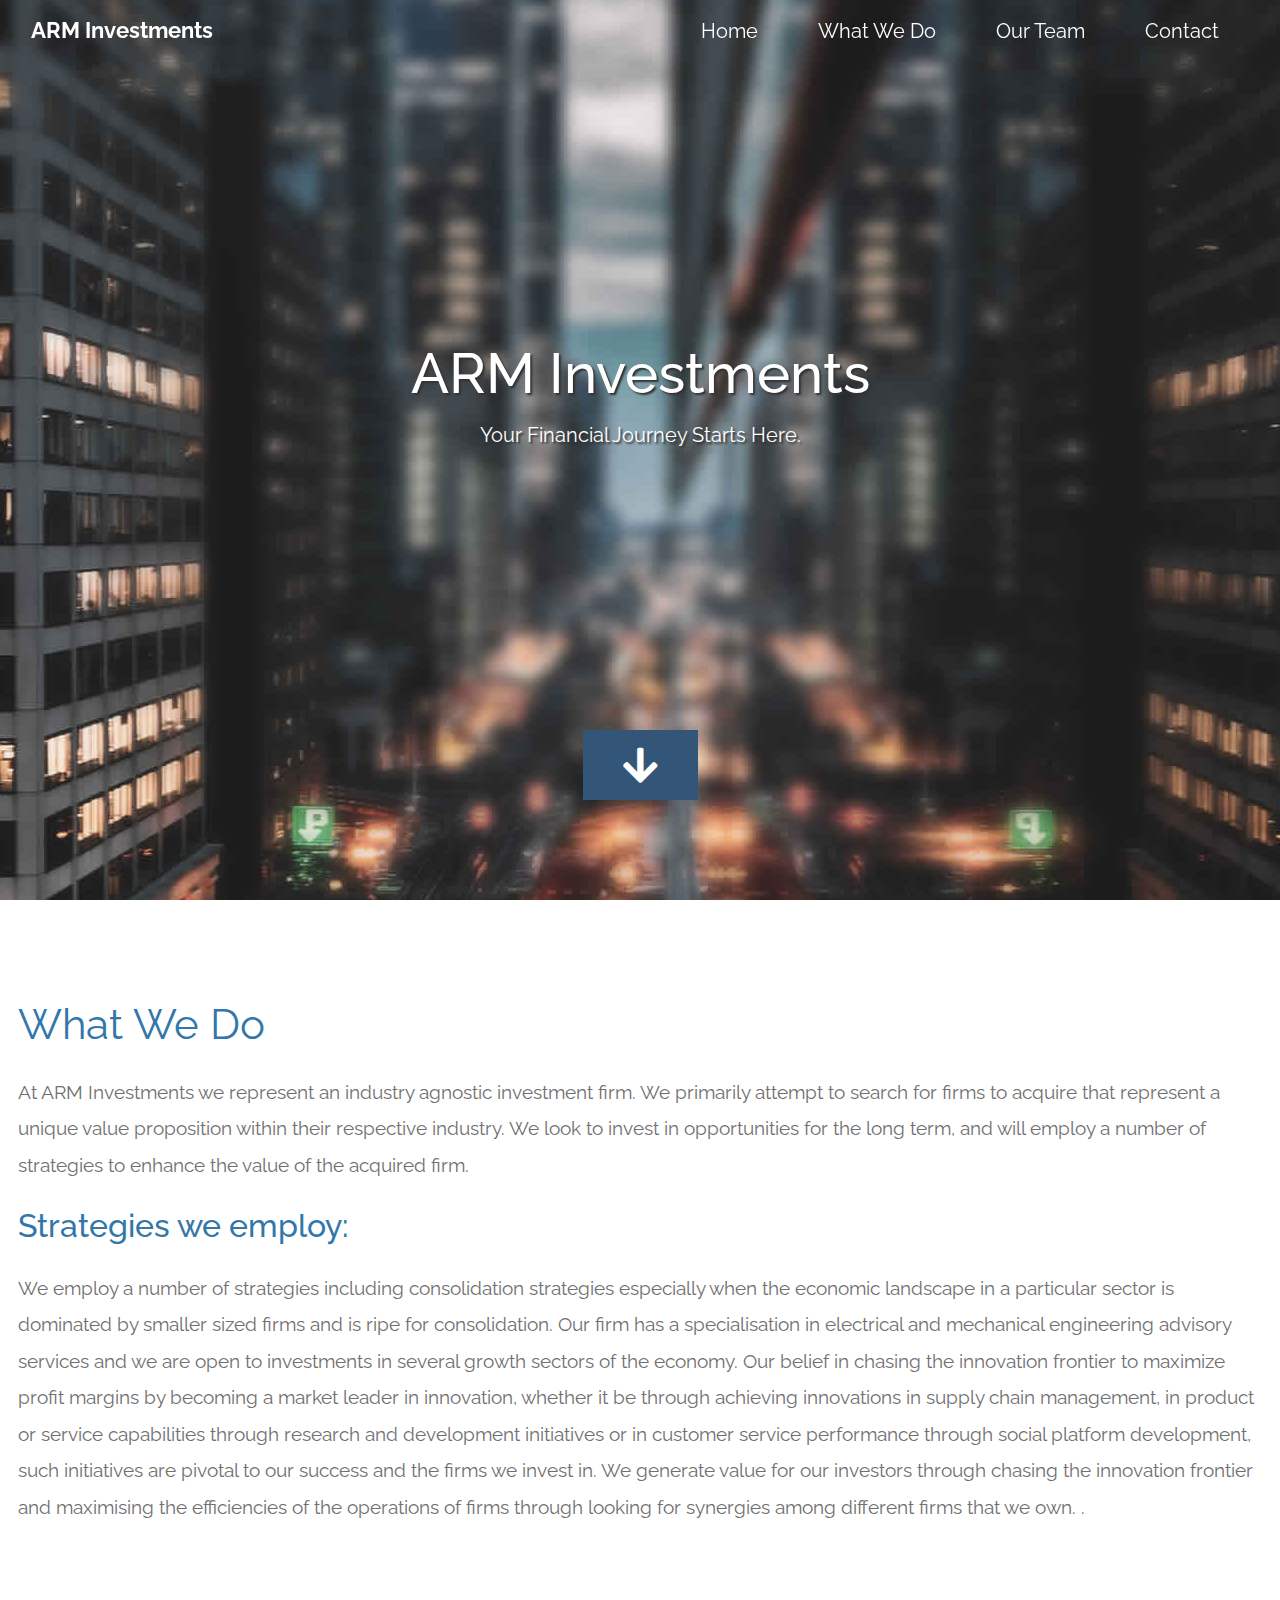
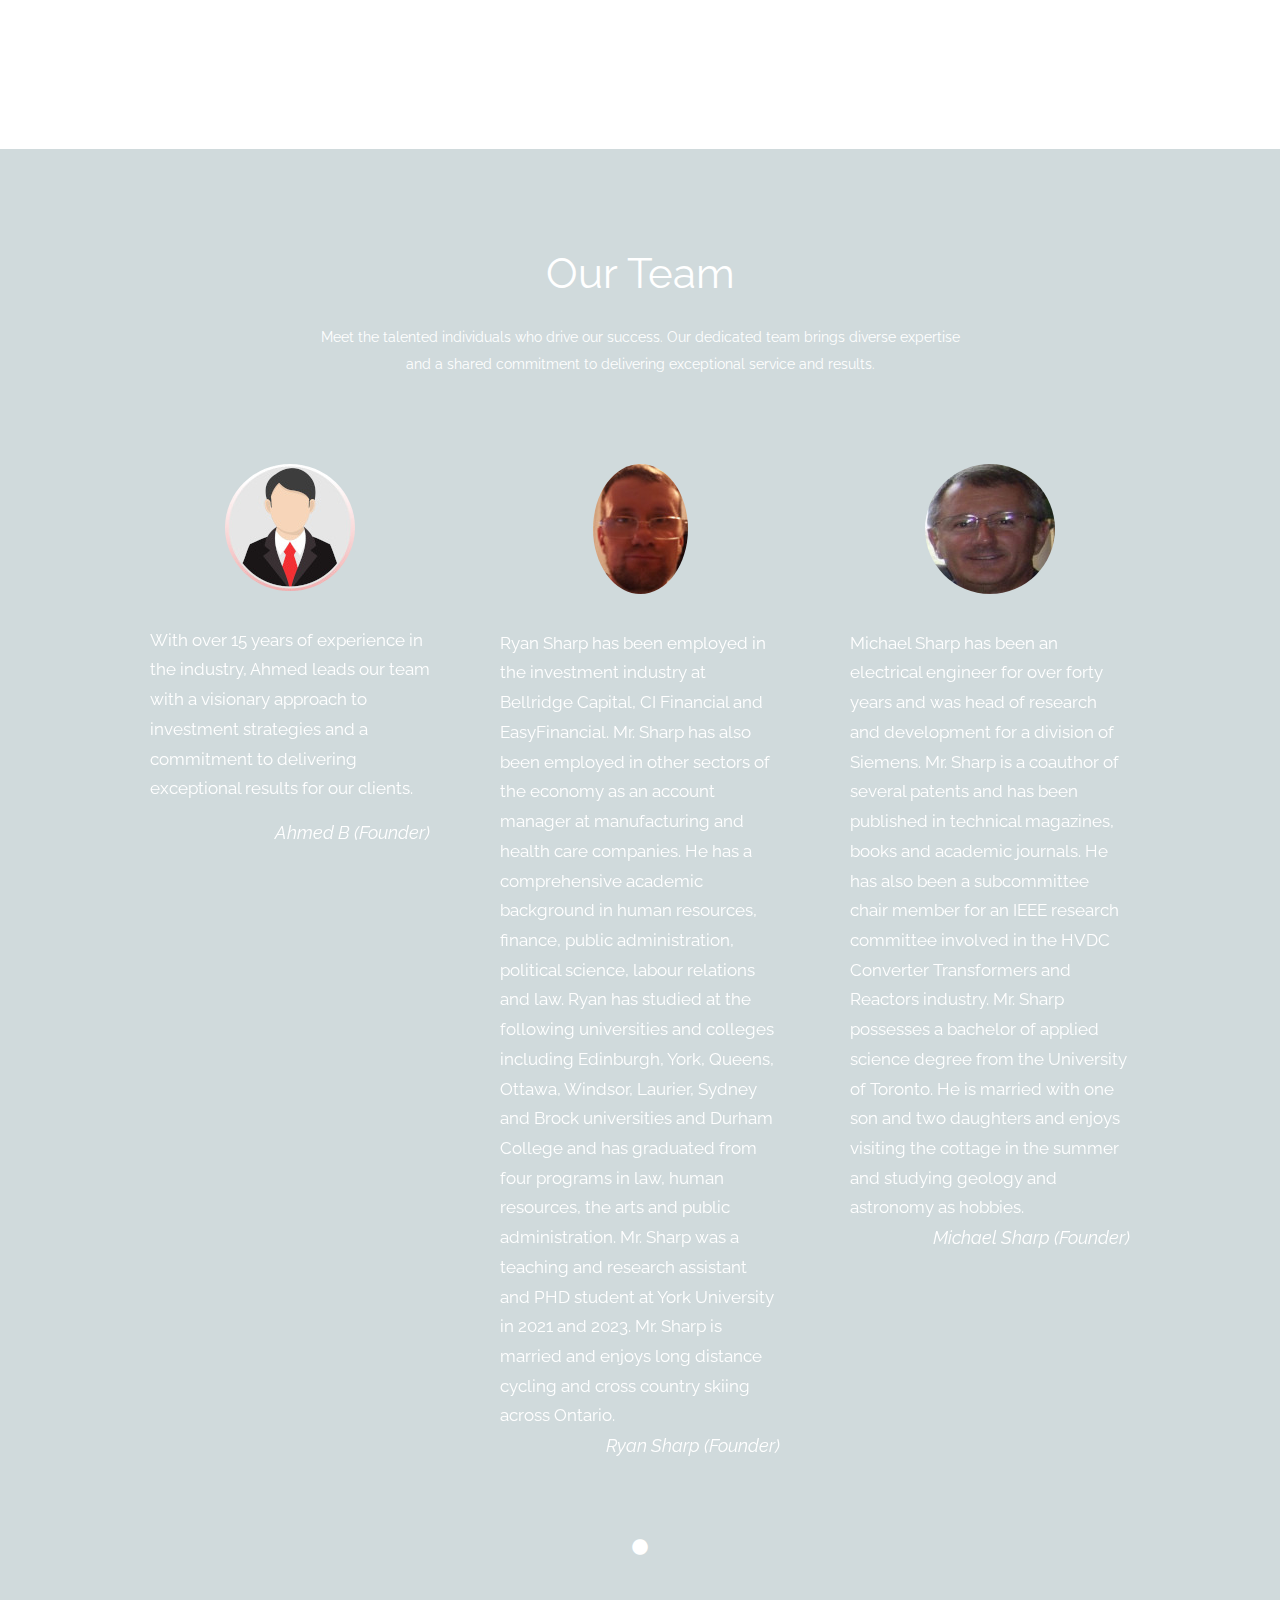
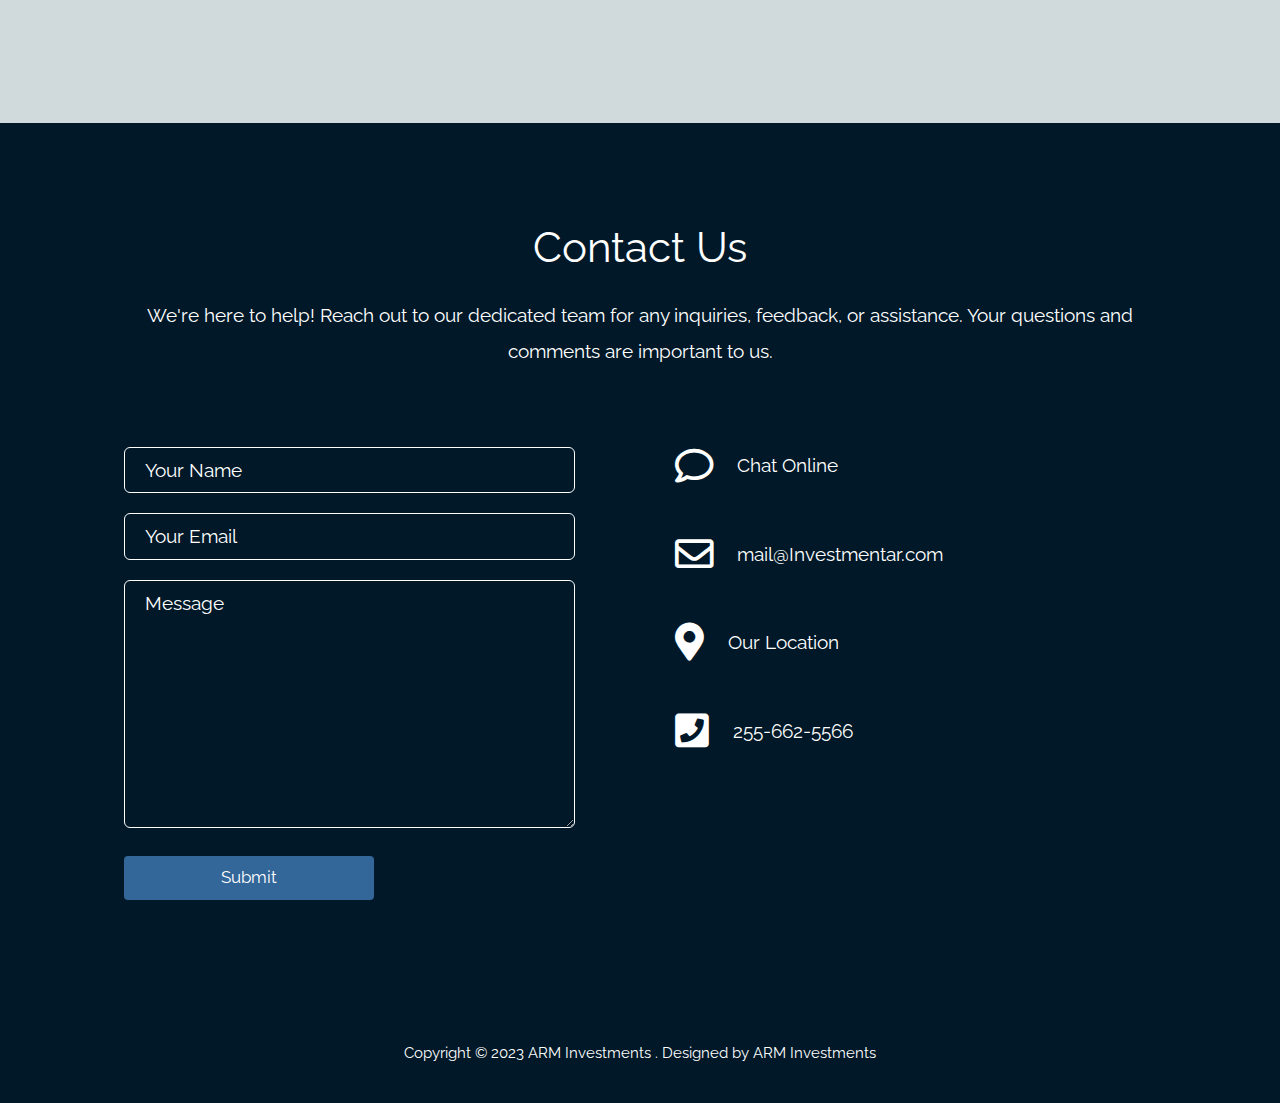
<file: index.html>
<!DOCTYPE html>
<html lang="en">
  <head>
    <meta charset="UTF-8" />
    <meta name="viewport" content="width=device-width, initial-scale=1.0" />
    <meta http-equiv="X-UA-Compatible" content="ie=edge" />
    <title>Investmentar.com</title>
    <link rel="stylesheet" href="fontawesome-5.5/css/all.min.css" />
    <link rel="stylesheet" href="slick/slick.css">
    <link rel="stylesheet" href="slick/slick-theme.css">
    <link rel="stylesheet" href="magnific-popup/magnific-popup.css">
    <link rel="stylesheet" href="css/bootstrap.min.css" />
    <link rel="stylesheet" href="css/tooplate-infinite-loop.css" />

  </head>
  <body>    
    <!-- Hero section -->
    <section id="infinite" class="text-white tm-font-big tm-parallax">
      <!-- Navigation -->
      <nav class="navbar navbar-expand-md tm-navbar" id="tmNav">              
        <div class="container">   
          <div class="tm-next">
              <a href="#infinite" class="navbar-brand">ARM Investments</a>
          </div>             
            
          <button class="navbar-toggler" type="button" data-toggle="collapse" data-target="#navbarSupportedContent" aria-controls="navbarSupportedContent" aria-expanded="false" aria-label="Toggle navigation">
            <i class="fas fa-bars navbar-toggler-icon"></i>
          </button>
          <div class="collapse navbar-collapse" id="navbarSupportedContent">
            <ul class="navbar-nav ml-auto">
              <li class="nav-item">
                  <a class="nav-link tm-nav-link" href="#infinite">Home</a>
              </li>
              <li class="nav-item">
                  <a class="nav-link tm-nav-link" href="#whatwedo">What We Do</a>
              </li>
              <li class="nav-item">
                <a class="nav-link tm-nav-link" href="#ourTeam">Our Team</a>
              </li>
              <!--<li class="nav-item">
                  <a class="nav-link tm-nav-link" href="#gallery">Gallery</a>
              </li> -->
              <li class="nav-item">
                  <a class="nav-link tm-nav-link" href="#contact">Contact</a>
              </li>                    
            </ul>
          </div>        
        </div>
      </nav>
      
      <div class="text-center tm-hero-text-container">
        <div class="tm-hero-text-container-inner">
            <h2 class="tm-hero-title">ARM Investments</h2>
            <p class="tm-hero-subtitle">
                Your Financial Journey Starts Here.
              
              <br>
            </p>
        </div>        
      </div>

      <div class="tm-next tm-intro-next">
        <a href="#whatwedo" class="text-center tm-down-arrow-link">
          <i class="fas fa-2x fa-arrow-down tm-down-arrow"></i>
        </a>
      </div>      
    </section>

    <section id="whatwedo" class="tm-section-pad-top">
      
      <div class="container">

            <div class="row tm-content-box"><!-- first row -->
                <div class="col-lg-12 col-xl-12">
                    <div class="tm-intro-text-container">
                        <h2 class="tm-text-primary mb-4 tm-section-title">What We Do</h2>
                        <p class="mb-4 tm-intro-text">
                          At ARM Investments we represent an industry agnostic investment firm. We primarily attempt to search for firms to acquire that represent a unique value proposition within their respective industry. We look to invest in opportunities for the long term, and will employ a number of strategies to enhance the value of the acquired firm.</p>
                        <h2 class="tm-text-primary mb-4">Strategies we employ:</h2></p>
                        <p class="mb-4 tm-intro-text">
                          We employ a number of strategies including consolidation strategies especially when the economic landscape in a particular sector is dominated by smaller sized firms and is ripe for consolidation. Our firm has a specialisation in electrical and mechanical engineering advisory services and we are open to investments in several growth sectors of the economy. Our belief in chasing the innovation frontier to maximize profit margins by becoming a market leader in innovation, whether it be through achieving innovations in supply chain management, in product or service capabilities through research and development initiatives or in customer service performance through social platform development, such initiatives are pivotal to our success and the firms we invest in. We generate value for our investors through chasing the innovation frontier and maximising the efficiencies of the operations of firms through looking for synergies among different firms that we own.
                          <!-- <a href="https://fb.com/tooplate">Tooplate Facebook page</a> -->.</p>
                    </div>
                </div>

            </div><!-- first row -->

            <div class="row tm-content-box"><!-- second row -->
        	<!--	<div class="col-lg-1">
                    <i class="far fa-3x fa-chart-bar text-center tm-icon"></i>
                </div>
                <div class="col-lg-5">
                    <div class="tm-intro-text-container">
                        <h2 class="tm-text-primary mb-4">Diversified Investment Portfolios</h2>
                        <p class="mb-4 tm-intro-text">
                          We offer our clients the opportunity to invest in diversified portfolios that include a mix of asset classes, such as stocks, bonds, real estate, and commodities. Diversification helps spread risk and optimize returns, catering to different investment objectives and risk appetites. Clients can choose from a range of funds or investment options aligned with their financial goals.</p>
                    </div>
                </div>
                
                <div class="col-lg-1">
                    <i class="far fa-3x fa-comment-alt text-center tm-icon"></i>
                </div>
                <div class="col-lg-5">
                    <div class="tm-intro-text-container">
                        <h2 class="tm-text-primary mb-4">Professional Management</h2>
                        <p class="mb-4 tm-intro-text">
                          Clients benefit from the expertise of our skilled financial professionals who closely monitor market trends, analyze economic data, and conduct in-depth research. Our experts provide insights, recommendations, and investment strategies tailored to individual client needs, enabling them to make informed decisions and navigate the complexities of the financial markets.</p>
                    </div>
                </div> -->

            </div><!-- second row -->

            <div class="row tm-content-box"><!-- third row -->
        	<!--	<div class="col-lg-1">
                    <i class="fas fa-3x fa-fingerprint text-center tm-icon"></i>
                </div>
                <div class="col-lg-5">
                    <div class="tm-intro-text-container">
                        <h2 class="tm-text-primary mb-4">Risk Management</h2>
                        <p class="mb-4 tm-intro-text">
                          Our company assist clients in understanding and managing risk within their portfolios. We conduct risk assessments, adjust asset allocations, and offer strategies to balance risk and return according to the client's risk tolerance and investment horizon. This approach helps our clients achieve a balanced and sustainable investment strategy.</p>
                          
                          <div class="tm-continue">
                            <a href="#ourTeam" class="tm-intro-text tm-btn-primary">Learn More</a>
                        </div>
                    </div>
                </div>
                
                <div class="col-lg-1">
                    <i class="fas fa-3x fa-users text-center tm-icon"></i>
                </div>
                <div class="col-lg-5">
                    <div class="tm-intro-text-container">
                      <h2 class="tm-text-primary mb-4">Education and Support</h2>
                        <p class="mb-4 tm-intro-text">
                          Our firm offers financial planning services and educational resources to help our clients set and achieve their financial goals. We provide tools and guidance for retirement planning, wealth accumulation, and more. Through workshops, webinars, and one-on-one consultations, our clients can build their financial literacy and make well-informed financial decisions.</p>
                          
                          <div class="tm-continue">
                            <a href="#ourTeam" class="tm-intro-text tm-btn-primary">Details</a>
                        </div>
                    </div>
                </div> -->

            </div><!-- third row -->

        </div>
      
    </section>
    
    <section id="ourTeam" class="tm-section-pad-top tm-parallax-2">      
      <div class="container tm-ourTeam-content">
        <div class="row">
          <div class="col-lg-12 tm-content-box">
            <h2 class="text-white text-center mb-4 tm-section-title">Our Team</h2>
            <p class="mx-auto tm-section-desc text-center">
                Meet the talented individuals who drive our success. Our dedicated team brings diverse expertise and a shared commitment to delivering exceptional service and results.
              </p>
            <div class="mx-auto tm-gallery-container tm-gallery-container-2">
              <div class="tm-ourTeam-carousel">
                <figure class="tm-ourTeam-item">
                  <img src="img/ourTeam-img-01.jpg" alt="Image" class="img-fluid mx-auto">
                  <blockquote>With over 15 years of experience in the industry, Ahmed leads our team with a visionary approach to investment strategies and a commitment to delivering exceptional results for our clients.</blockquote>
                  <figcaption>Ahmed B (Founder)</figcaption>
                </figure>

                <figure class="tm-ourTeam-item">
                  <img src="img/ourTeam-img-02.jpg" alt="Image" class="img-fluid mx-auto">
                  <blockquote>Ryan Sharp has been employed in the investment industry at Bellridge Capital, CI Financial and EasyFinancial. Mr. Sharp has also been employed in other sectors of the economy as an account manager at manufacturing and health care companies. He has a comprehensive academic background in human resources, finance, public administration, political science, labour relations and law. Ryan has studied at the following universities and colleges including Edinburgh, York, Queens, Ottawa, Windsor, Laurier, Sydney and Brock universities and Durham College and has graduated from four programs in law, human resources, the arts and public administration. Mr. Sharp was a teaching and research assistant and PHD student at York University in 2021 and 2023. Mr. Sharp is married and enjoys long distance cycling and cross country skiing across Ontario.
                  <figcaption>Ryan Sharp (Founder)</figcaption>
                </figure>

                <figure class="tm-ourTeam-item">
                  <img src="img/ourTeam-img-03.jpg" alt="Image" class="img-fluid mx-auto">
                  <blockquote>Michael Sharp has been an electrical engineer for over forty years and was head of research and development for a division of Siemens. Mr. Sharp is a coauthor of several patents and has been published in technical magazines, books and academic journals. He has also been a subcommittee chair member for an IEEE research committee involved in the HVDC Converter Transformers and Reactors industry. Mr. Sharp possesses a bachelor of applied science degree from the University of Toronto. He is married with one son and two daughters and enjoys visiting the cottage in the summer and studying geology and astronomy as hobbies.
                  <figcaption>Michael Sharp (Founder)</figcaption>
                </figure>
                <!--
                <figure class="tm-ourTeam-item">
                  <img src="img/ourTeam-img-04.jpg" alt="Image" class="img-fluid mx-auto">
                  <blockquote>Curabitur rutrum pharetra lobortis. Pellentesque vehicula, velit quis eleifend fermentum, erat arcu aliquet neque.</blockquote>
                  <figcaption>Oliva Htoo (Designer)</figcaption>
                </figure>

                <figure class="tm-ourTeam-item">
                  <img src="img/ourTeam-img-02.jpg" alt="Image" class="img-fluid mx-auto">
                  <blockquote>Integer sit amet risus et erat imperdiet finibus. Nam lacus nunc, vulputate id ex eget, euismod auctor augue.</blockquote>
                  <figcaption>Jacob Joker (CTO)</figcaption>
                    -->
                </figure>
              </div>
            </div>
          </div>
        </div>
      </div>
      <div class="tm-bg-overlay"></div>
    </section>
    <!--
    <section id="gallery" class="tm-section-pad-top">
      <div class="container tm-container-gallery">
        <div class="row">
          <div class="text-center col-12">
              <h2 class="tm-text-primary tm-section-title mb-4">Gallery</h2>
              <p class="mx-auto tm-section-desc">
                Praesent sed pharetra lorem, blandit convallis mi. Aenean ornare elit ac metus lacinia, sed iaculis nibh semper. Pellentesque est urna, lobortis eu arcu a, aliquet tristique urna.
              </p>
          </div>            
        </div>
        <div class="row">
            <div class="col-12">
                <div class="mx-auto tm-gallery-container">
                    <div class="grid tm-gallery">
                      <a href="img/gallery-img-01.jpg">
                        <figure class="effect-honey tm-gallery-item">
                          <img src="img/gallery-tn-01.jpg" alt="Image 1" class="img-fluid">
                          <figcaption>
                            <h2><i>Physical Health <span>Exercise!</span></i></h2>
                          </figcaption>
                        </figure>
                      </a>
                      <a href="img/gallery-img-02.jpg">
                        <figure class="effect-honey tm-gallery-item">
                          <img src="img/gallery-tn-02.jpg" alt="Image 2" class="img-fluid">
                          <figcaption>
                            <h2><i>Rain on Glass <span>Second Image</span></i></h2>
                          </figcaption>
                        </figure>
                      </a>
                      <a href="img/gallery-img-03.jpg">
                        <figure class="effect-honey tm-gallery-item">
                          <img src="img/gallery-tn-03.jpg" alt="Image 3" class="img-fluid">
                          <figcaption>
                            <h2><i><span>Sea View</span> Mega City</i></h2>
                          </figcaption>
                        </figure>
                      </a>
                      <a href="img/gallery-img-04.jpg">
                        <figure class="effect-honey tm-gallery-item">
                          <img src="img/gallery-tn-04.jpg" alt="Image 4" class="img-fluid">
                          <figcaption>
                            <h2><i>Dream Girl <span>Thoughts</span></i></h2>
                          </figcaption>
                        </figure>
                      </a>
                      <a href="img/gallery-img-05.jpg">
                        <figure class="effect-honey tm-gallery-item">
                          <img src="img/gallery-tn-05.jpg" alt="Image 5" class="img-fluid">
                          <figcaption>
                            <h2><i><span>Workstation</span> Offices</i></h2>
                          </figcaption>
                        </figure>
                      </a>
                      <a href="img/gallery-img-06.jpg">
                        <figure class="effect-honey tm-gallery-item">
                          <img src="img/gallery-tn-06.jpg" alt="Image 6" class="img-fluid">
                          <figcaption>
                            <h2><i>Just Above <span>The City</span></i></h2>
                          </figcaption>
                        </figure>
                      </a>
                      <a href="img/gallery-img-01.jpg">
                        <figure class="effect-honey tm-gallery-item">
                          <img src="img/gallery-tn-01.jpg" alt="Image 7" class="img-fluid">
                          <figcaption>
                            <h2><i>Another <span>Exercise Time</span></i></h2>
                          </figcaption>
                        </figure>
                      </a>
                      <a href="img/gallery-img-02.jpg">
                        <figure class="effect-honey tm-gallery-item">
                          <img src="img/gallery-tn-02.jpg" alt="Image 8" class="img-fluid">
                          <figcaption>
                            <h2><i>Repeated <span>Image Spot</span></i></h2>
                          </figcaption>
                        </figure>
                      </a>
                    </div>
                </div>                
            </div>        
          </div>
      </div>
    </section>
    -->
    <!-- Contact -->
    <section id="contact" class="tm-section-pad-top tm-parallax-2">
    
      <div class="container tm-container-contact">
        
        <div class="row">
            
            <div class="text-center col-12">
                <h2 class="tm-section-title mb-4">Contact Us</h2>
                <p class="mb-5">
                  We're here to help! Reach out to our dedicated team for any inquiries, feedback, or assistance. Your questions and comments are important to us.
                </p><br>
            </div>
            
            <div class="col-sm-12 col-md-6">
      <!--     <form action="89e6687f0875f2a504abfe2cefdb7022" method="get"> -->
               <form action="https://formsubmit.co/ahmedsept@outlook.com" method="POST">
                <input type="hidden" name="_captcha" value="false">
                <input type="hidden" name="_next" value="https://investmentar.com/thanks.html">
                <input type="hidden" name="_autoresponse" value="Thank you for reaching out! Your message has been received and We will get back to you soon.">
                <input id="name" name="name" type="text" placeholder="Your Name" class="tm-input" required />
                <input id="email" name="email" type="email" placeholder="Your Email" class="tm-input" required />
                <textarea id="message" name="message" rows="8" placeholder="Message" class="tm-input" required></textarea>
                <button type="submit" class="btn tm-btn-submit">Submit</button>
              </form>
            </div>
            
            <div class="col-sm-12 col-md-6">

                <div class="contact-item">
                  <a rel="nofollow" href="https://www.tooplate.com/contact" class="item-link">
                      <i class="far fa-2x fa-comment mr-4"></i>
                      <span class="mb-0">Chat Online</span>
                  </a>              
                </div>
                
                <div class="contact-item">
                  <a rel="nofollow" href="mailto:ahmedsept@outlook.com" class="item-link">
                      <i class="far fa-2x fa-envelope mr-4"></i>
                      <span class="mb-0">mail@Investmentar.com</span>
                  </a>              
                </div>
                
                <div class="contact-item">
                  <a rel="nofollow" href="map.html" class="item-link">
                      <i class="fas fa-2x fa-map-marker-alt mr-4"></i>
                      <span class="mb-0">Our Location</span>
                  </a>              
                </div>
                
                <div class="contact-item">
                  <a rel="nofollow" href="tel:0100200340" class="item-link">
                      <i class="fas fa-2x fa-phone-square mr-4"></i>
                      <span class="mb-0">255-662-5566</span>
                  </a>              
                </div>

                <div class="contact-item">&nbsp;</div>
            
            </div>
            
            
        </div><!-- row ending -->
        
      </div>

      	<footer class="text-center small tm-footer">
          <p class="mb-0">
          Copyright &copy; 2023 ARM Investments
          
          . <a rel="nofollow" href="https://www.tooplate.com" title="HTML templates">Designed by ARM Investments</a></p>
        </footer>

    </section>
    
    <script src="js/jquery-1.9.1.min.js"></script>     
    <script src="slick/slick.min.js"></script>
    <script src="magnific-popup/jquery.magnific-popup.min.js"></script>
    <script src="js/easing.min.js"></script>
    <script src="js/jquery.singlePageNav.min.js"></script>     
    <script src="js/bootstrap.min.js"></script> 
    <script>

      function getOffSet(){
        var _offset = 450;
        var windowHeight = window.innerHeight;

        if(windowHeight > 500) {
          _offset = 400;
        } 
        if(windowHeight > 680) {
          _offset = 300
        }
        if(windowHeight > 830) {
          _offset = 210;
        }

        return _offset;
      }

      function setParallaxPosition($doc, multiplier, $object){
        var offset = getOffSet();
        var from_top = $doc.scrollTop(),
          bg_css = 'center ' +(multiplier * from_top - offset) + 'px';
        $object.css({"background-position" : bg_css });
      }

      // Parallax function
      // Adapted based on https://codepen.io/roborich/pen/wpAsm        
      var background_image_parallax = function($object, multiplier, forceSet){
        multiplier = typeof multiplier !== 'undefined' ? multiplier : 0.5;
        multiplier = 1 - multiplier;
        var $doc = $(document);
        // $object.css({"background-attatchment" : "fixed"});

        if(forceSet) {
          setParallaxPosition($doc, multiplier, $object);
        } else {
          $(window).scroll(function(){          
            setParallaxPosition($doc, multiplier, $object);
          });
        }
      };

      var background_image_parallax_2 = function($object, multiplier){
        multiplier = typeof multiplier !== 'undefined' ? multiplier : 0.5;
        multiplier = 1 - multiplier;
        var $doc = $(document);
        $object.css({"background-attachment" : "fixed"});
        
        $(window).scroll(function(){
          if($(window).width() > 768) {
            var firstTop = $object.offset().top,
                pos = $(window).scrollTop(),
                yPos = Math.round((multiplier * (firstTop - pos)) - 186);              

            var bg_css = 'center ' + yPos + 'px';

            $object.css({"background-position" : bg_css });
          } else {
            $object.css({"background-position" : "center" });
          }
        });
      };
      
      $(function(){
        // Hero Section - Background Parallax
        background_image_parallax($(".tm-parallax"), 0.30, false);
        background_image_parallax_2($("#contact"), 0.80);   
        background_image_parallax_2($("#ourTeam"), 0.80);   
        
        // Handle window resize
        window.addEventListener('resize', function(){
          background_image_parallax($(".tm-parallax"), 0.30, true);
        }, true);

        // Detect window scroll and update navbar
        $(window).scroll(function(e){          
          if($(document).scrollTop() > 120) {
            $('.tm-navbar').addClass("scroll");
          } else {
            $('.tm-navbar').removeClass("scroll");
          }
        });
        
        // Close mobile menu after click 
        $('#tmNav a').on('click', function(){
          $('.navbar-collapse').removeClass('show'); 
        })

        // Scroll to corresponding section with animation
        $('#tmNav').singlePageNav({
          'easing': 'easeInOutExpo',
          'speed': 600
        });        
        
        // Add smooth scrolling to all links
        // https://www.w3schools.com/howto/howto_css_smooth_scroll.asp
        $("a").on('click', function(event) {
          if (this.hash !== "") {
            event.preventDefault();
            var hash = this.hash;

            $('html, body').animate({
              scrollTop: $(hash).offset().top
            }, 600, 'easeInOutExpo', function(){
              window.location.hash = hash;
            });
          } // End if
        });

        // Pop up
        $('.tm-gallery').magnificPopup({
          delegate: 'a',
          type: 'image',
          gallery: { enabled: true }
        });

        $('.tm-ourTeam-carousel').slick({
          dots: true,
          prevArrow: false,
          nextArrow: false,
          infinite: false,
          slidesToShow: 3,
          slidesToScroll: 1,
          responsive: [
            {
              breakpoint: 992,
              settings: {
                slidesToShow: 2
              }
            },
            {
              breakpoint: 768,
              settings: {
                slidesToShow: 2
              }
            }, 
            {
              breakpoint: 480,
              settings: {
                  slidesToShow: 1
              }                 
            }
          ]
        });

        // Gallery
        $('.tm-gallery').slick({
          dots: true,
          infinite: false,
          slidesToShow: 5,
          slidesToScroll: 2,
          responsive: [
          {
            breakpoint: 1199,
            settings: {
              slidesToShow: 4,
              slidesToScroll: 2
            }
          },
          {
            breakpoint: 991,
            settings: {
              slidesToShow: 3,
              slidesToScroll: 2
            }
          },
          {
            breakpoint: 767,
            settings: {
              slidesToShow: 2,
              slidesToScroll: 1
            }
          },
          {
            breakpoint: 480,
            settings: {
              slidesToShow: 1,
              slidesToScroll: 1
            }
          }
        ]
        });
      });
    </script>
  </body>
</html>
</file>
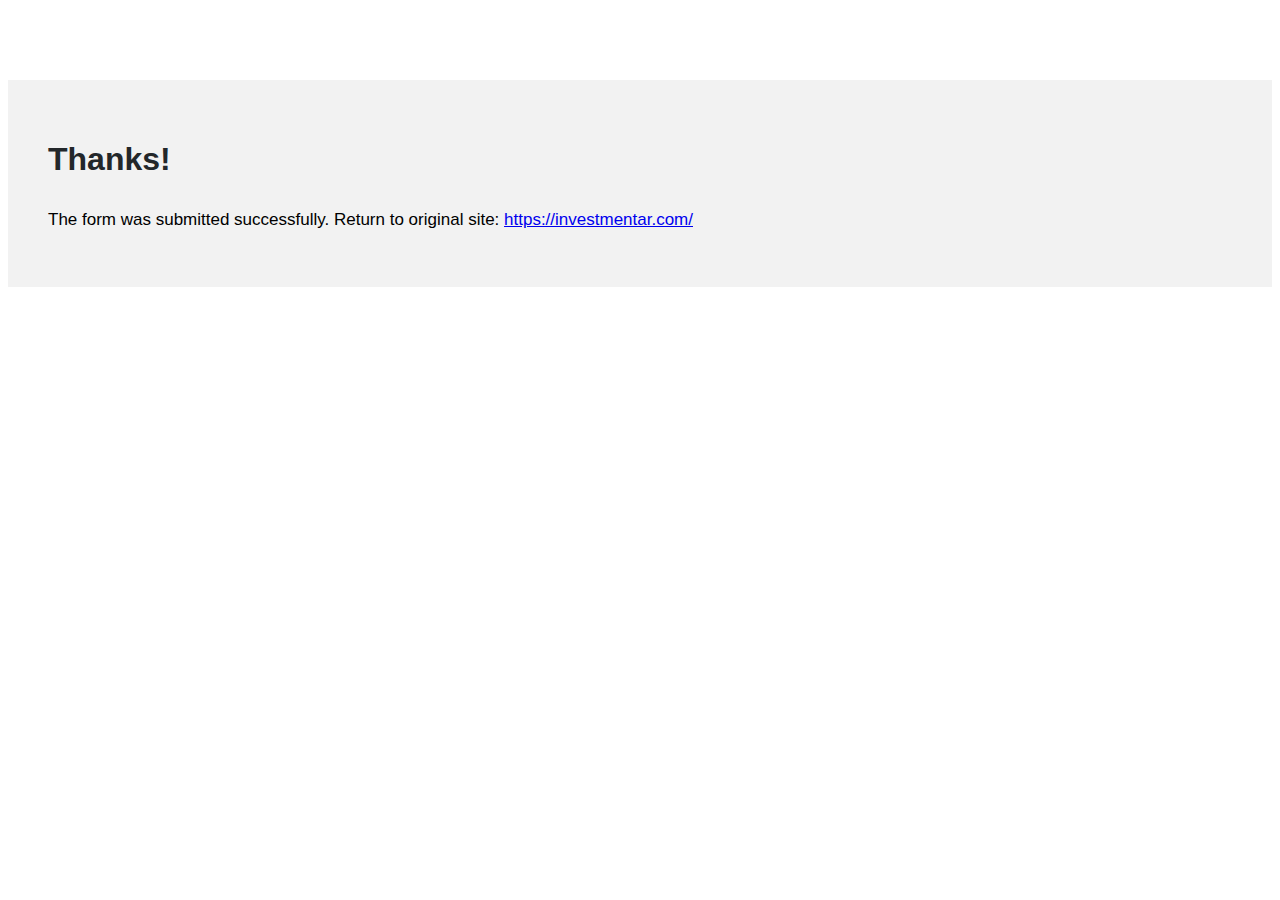
<file: thanks.html>
<!DOCTYPE html>
<!-- saved from url=(0043)https://formsubmit.co/ahmedsept@outlook.com -->
<html lang="en"><head><meta http-equiv="Content-Type" content="text/html; charset=UTF-8">
  
        <style>
            html, body {
                color: #636b6f;
                font-family: 'Work Sans', sans-serif;
            }

            .links > a {
                color: #636b6f;
                padding: 0 25px;
                font-size: 13px;
                font-weight: 600;
                letter-spacing: .1rem;
                text-decoration: none;
                text-transform: uppercase;
            }

            .col {
                margin-top: 80px;
            }

            .col h1 {
                font-weight: 800;
                padding-bottom: 10px;
                color: #23272a;
            }

            .col p {
                font-size: 17px;
                color: black;
            }

            .col .col-md-8 {
                background-color: #f2f2f2;
                padding: 40px;
            }

            .backlink p {
                font-size: 16px;
            }

            .backlink {
                margin-top: 30px;
            }
        </style>

    <body>
    <div class="container">
        <div class="col">
            <div class="col-md-8 offset-md-2">
                <h1>Thanks!</h1>
                <p>The form was submitted successfully. Return to original site: <a class="links" href="https://investmentar.com/">https://investmentar.com/</a></p>
                            </div>
        </div>

    </div>

    

</body></html>
</file>
<file: css/tooplate-infinite-loop.css>
/*

Tooplate 2117 Infinite Loop

https://www.tooplate.com/view/2117-infinite-loop

*/

@import url("https://fonts.googleapis.com/css?family=Raleway:100,300,400,500,700,900");

body {
	font-family: "Raleway", sans-serif;
	font-size: 1.2em;
  color: #707070;
  margin: 0;
  padding: 0;
  overflow-x: hidden;
}
a {
  transition: all 0.3s ease;
  color: #38B;
}

a:hover,
a:focus {
  text-decoration: none;
  color: #D40;
}

a:focus {
  outline: none;
}

.btn {
  padding: 8px 32px;
}

.btn:hover {
  background-color: #ced4da;
}

blockquote {
  font-size: 0.86em;
  line-height: 1.8em;
}

.tm-section-pad-top {
  padding-top: 80px;
  padding-bottom: 40px;
}

.tm-content-box {
  padding-top: 20px;
  padding-bottom: 40px;
}

.tm-text-primary {
  color: #37A;
}

.tm-font-big {
  font-size: 1.25rem;
}

.tm-btn-primary {
  color: white;
  background-color: #369;
  padding: 14px 30px;
}

.tm-btn-primary:hover,
.tm-btn-primary:focus {
  color: white;
  background-color: #38B;
}

/* Navbar */

.tm-navbar {
  position: fixed;
  width: 100%;
  z-index: 1000;
  background-color: transparent;
  transition: all 0.3s ease;
}

.tm-navbar.scroll {
  background-color: white;
  border-bottom: 1px solid #e9ecef;
}

.navbar-brand {
  color: white;
  font-size: 1.4rem;
  font-weight: bold;
}

.navbar-brand:hover,
.tm-navbar.scroll .navbar-brand:hover {
  color: #38B;
}

.tm-navbar.scroll .navbar-brand {
  color: #369;
}

.nav-item {
  list-style: none;
}

.tm-nav-link {
  color: white;
}

.tm-navbar.scroll .tm-nav-link {
  color: #369;
}

.tm-navbar.scroll .tm-nav-link:hover,
.tm-navbar.scroll .tm-nav-link.current,
.tm-nav-link:hover {
  color: #FFF;
  background-color: #369;
}

.navbar-toggler {
  border: 1px solid white;
  padding-left: 10px;
  padding-right: 10px;
}

.navbar-toggler-icon {
  color: white;
  padding-top: 6px;
}

.tm-navbar.scroll .navbar-toggler {
  border: 1px solid #707070;
}

.tm-navbar.scroll .navbar-toggler-icon {
  color: #707070;
}

/* Hero */

#infinite {
	background-color: #222;
  background-image: url(../img/infinite-loop-01.jpg);
  background-repeat: no-repeat;
  height: 100vh;
  min-height: 375px;
  position: relative;
}

@media (min-height: 600px) and (min-width: 1920px) {
  #infinite {
    background-size: cover;
  }
}

@media (min-height: 830px) {
  #infinite {
    background-position: center -210px;
  }
}

@media (min-height: 680px) and (max-height: 829px) {
  #infinite {
    background-position: center -300px;
  }
}

@media (min-height: 500px) and (max-height: 679px) {
  #infinite {
    background-position: center -400px;
  }
}

@media (max-height: 499px) {
  #infinite {
    background-position: center -450px;
  }
}

.tm-hero-text-container {
  width: 100%;
  height: 100%;
  display: flex;
  flex-flow: column;
  justify-content: center;
}

.tm-hero-text-container-inner {
  margin-top: -90px;
}

.tm-hero-title {
  font-size: 3.5rem;
  text-shadow: 2px 2px 2px #333;
}

.tm-hero-subtitle {
  text-shadow: 2px 2px 2px #333;
}

.tm-intro-next {
  position: absolute;
  bottom: 100px;
  left: 0;
  right: 0;
}

@media (max-height: 480px) {
  .tm-hero-text-container-inner {
    margin-top: -40px;
  }

  .tm-intro-next {
    bottom: 20px;
  }
}

.tm-down-arrow-link {
  display: block;
  margin-top: 18%;
}

.tm-down-arrow {
  	color: #FFF;
    cursor: pointer;
    background: #357;
    padding: 15px 40px;
    transition: all 0.3s ease;
}

.tm-down-arrow:hover,
.tm-down-arrow:focus {
  color: #FFF;
  background: #37A;
  padding: 20px 50px;
}

/* Introduction */

#introduction {
  padding-bottom: 100px;
}

.tm-section-title {
  font-size: 2.6rem;
  font-weight: normal;
}

.tm-intro-text {
  font-size: 1.2rem;
}

.tm-icon {
  display: block;
  color: #37A;
}

.tm-continue {
	padding: 20px 0 30px 0;
}

/* ourTeam */
#ourTeam {
  color: white;
  background-image: url(../img/infinite-loop-02.jpg);
  background-size: cover;
  background-repeat: no-repeat;
  background-size: 100%;
  position: relative;
}

@media (max-width: 991px) {
  #ourTeam {
    background-image: url(../img/infinite-loop-02-mobile.jpg);
  }
}

.tm-ourTeam-content {
  position: relative;
  z-index: 100;
}

.tm-bg-overlay {
  width: 100%;
  height: 100%;
  background: rgba(20, 70, 80, 0.2);
  position: absolute;
  top: 0;
  left: 0;
  right: 0;
  bottom: 0;
  z-index: 0;
}

.tm-ourTeam-carousel {
  max-width: 1050px;
  margin: 0 auto;
}

.tm-ourTeam-item {
  max-width: 290px;
  margin-left: 35px;
  margin-right: 35px;
}

.tm-ourTeam-item img {
  border-radius: 50%;
  margin-bottom: 35px;
}

.tm-ourTeam-item figcaption {
  text-align: right;
  font-style: italic;
  font-size: 1.1rem;
}

/* Work */

.tm-section-desc {
  max-width: 650px;
  width: 100%;
  font-size: 0.9rem;
}

.tm-gallery-container {
  padding-top: 70px;
  padding-bottom: 120px;
}

.tm-gallery-item {
  margin: 0 15px;
}

.slick-dots {
  bottom: -65px;
}

.slick-dots li {
  margin: 0 13px;
}

.slick-dots li button:hover:before,
.slick-dots li button:focus:before,
.slick-dots li.slick-active button:before {
  opacity: 1;
  color: #3ba0dd;
}

.tm-ourTeam-carousel .slick-dots li button:before {
  color: white;
  opacity: 0.5;
}

.tm-ourTeam-carousel .slick-dots li button:hover:before,
.tm-ourTeam-carousel .slick-dots li button:focus:before,
.tm-ourTeam-carousel .slick-dots li.slick-active button:before {
  color: white;
  opacity: 1;
}

.slick-dots li button:before {
  font-size: 18px;
}

/* Hover Effect */
/* Common style */
.grid figure {
  position: relative;
  float: left;
  overflow: hidden;
  background: #3085a3;
  text-align: center;
  cursor: pointer;
}

.grid figure img {
  position: relative;
  display: block;
  min-height: 100%;
  max-width: 100%;
  opacity: 0.8;
}

.grid figure figcaption {
  padding: 2em;
  color: #fff;
  text-transform: uppercase;
  font-size: 1.25em;
  -webkit-backface-visibility: hidden;
  backface-visibility: hidden;
}

.grid figure figcaption::before,
.grid figure figcaption::after {
  pointer-events: none;
}

.grid figure figcaption,
.grid figure figcaption > a {
  position: absolute;
  top: 0;
  left: 0;
  width: 100%;
  height: 100%;
}

/* Anchor will cover the whole item by default */
/* For some effects it will show as a button */
.grid figure figcaption > a {
  z-index: 1000;
  text-indent: 200%;
  white-space: nowrap;
  font-size: 0;
  opacity: 0;
}

.grid figure h2 {
  word-spacing: -0.15em;
  font-size: 0.9em;
  font-weight: 300;
}

.grid figure h2 span {
  font-weight: 600;
}

.grid figure h2,
.grid figure p {
  margin: 0;
}

.grid figure p {
  letter-spacing: 1px;
  font-size: 68.5%;
}

/*---------------*/
/***** Honey *****/
/*---------------*/

figure.effect-honey {
  background: #4a3753;
  max-width: 220px;
}

figure.effect-honey img {
  opacity: 1;
  -webkit-transition: opacity 0.35s;
  transition: opacity 0.35s;
}

figure.effect-honey:hover img {
  opacity: 0.4;
}

figure.effect-honey figcaption::before {
  position: absolute;
  bottom: 0;
  left: 0;
  width: 100%;
  height: 10px;
  background: #38C;
  content: "";
  -webkit-transform: translate3d(0, 10px, 0);
  transform: translate3d(0, 10px, 0);
}

figure.effect-honey h2 {
  position: absolute;
  bottom: 0;
  left: 0;
  padding: 1em 1.5em;
  width: 100%;
  text-align: left;
  -webkit-transform: translate3d(0, -30px, 0);
  transform: translate3d(0, -30px, 0);
}

figure.effect-honey h2 i {
  font-style: normal;
  opacity: 0;
  -webkit-transition: opacity 0.35s, -webkit-transform 0.35s;
  transition: opacity 0.35s, transform 0.35s;
  -webkit-transform: translate3d(0, -30px, 0);
  transform: translate3d(0, -30px, 0);
}

figure.effect-honey figcaption::before,
figure.effect-honey h2 {
  -webkit-transition: -webkit-transform 0.35s;
  transition: transform 0.35s;
}

figure.effect-honey:hover figcaption::before,
figure.effect-honey:hover h2,
figure.effect-honey:hover h2 i {
  opacity: 1;
  -webkit-transform: translate3d(0, 0, 0);
  transform: translate3d(0, 0, 0);
}

.tm-container-gallery {
	padding-top: 30px;
	}

/* Contact */

#contact {
  color: white;
  background-color: #001828;
  background-image: url(../img/infinite-loop-03.jpg);
  background-position: center;
  background-repeat: no-repeat;
  min-height: 980px;
  position: relative;
  padding-bottom: 50px;
  padding-top: 100px;
}

.contact-item {
  margin-left: 20px;
  margin-bottom: 50px;
}

.item-link {
  display: flex;
  align-items: center;
}

.item-link i,
.item-link span {
  color: white;
  transition: all 0.3s ease;
}

.item-link:hover i,
.item-link:hover span {
  color: #3496d8;
}

.tm-input {
	margin: 0 0 20px 0;
	width: 90%;
  padding: 8px 20px;
  border-radius: 6px;
  border: 1px solid white;
  background: transparent;
  color: white;
}

.tm-btn-submit {
	font-size: 0.9em;
	color: #fff;
	background-color: #369;
	width: 50%;
	margin-bottom: 60px;
}

.tm-btn-submit:hover {
	color: #fff;
	background-color: #38B;
}

::placeholder {
  /* Chrome, Firefox, Opera, Safari 10.1+ */
  color: white;
  opacity: 1; /* Firefox */
}

:-ms-input-placeholder {
  /* Internet Explorer 10-11 */
  color: white;
}

::-ms-input-placeholder {
  /* Microsoft Edge */
  color: white;
}

.tm-footer {
  position: absolute;
  bottom: 35px;
  left: 0;
  right: 0;
  padding: 0 15px;
}

.tm-footer a {
	color: #fff;
}

.tm-footer a:hover {
	color: #9CF;
}

.tm-footer-link {
  color: white;
}

.tm-footer-link:hover,
.tm-footer-link:focus {
  color: #38B;
  text-decoration: none;
}

p {
  line-height: 1.9;
}

@media (min-width: 768px) {
  .tm-intro-text-container {
    padding-left: 0px;
  }

  .navbar-expand-md .navbar-nav .nav-link {
    padding-right: 30px;
    padding-left: 30px;
  }
}

@media (min-width: 1200px) {
  .container {
    max-width: 1275px;
  }

  .tm-container-gallery {
    max-width: 1290px;
  }

  .tm-container-contact {
    max-width: 1063px;
  }
}

@media (max-width: 991px) {
  .tm-intro-text-container {
    padding-left: 15px;
    padding-top: 30px;
    max-width: 600px;
    margin-left: auto;
    margin-right: auto;
  }

  .tm-intro-img {
    display: block;
    margin-left: auto;
    margin-right: auto;
  }

  .tm-btn-submit {
    margin-left: 0;
    margin-top: 20px;
  }
}

@media (max-width: 767px) {

  .navbar-nav {
    max-width: 200px;
    text-align: right;
  }

  .navbar-collapse {
    background-color: rgb(255, 255, 255);
    padding: 10px;
    border-radius: 3px;
  }

  .navbar-collapse .nav-link {
    color: #707070;
	padding-right: 20px;
  }
}

@media (max-width: 480px) {
  .tm-gallery-container {
    max-width: 220px;
    margin-left: auto;
    margin-right: auto;
  }

  .tm-gallery-container-2 {
    max-width: 350px;
  }

  .slick-dots li {
    margin: 0 8px;
  }

  .tm-gallery-item {
    margin: 0;
  }
}
</file>
